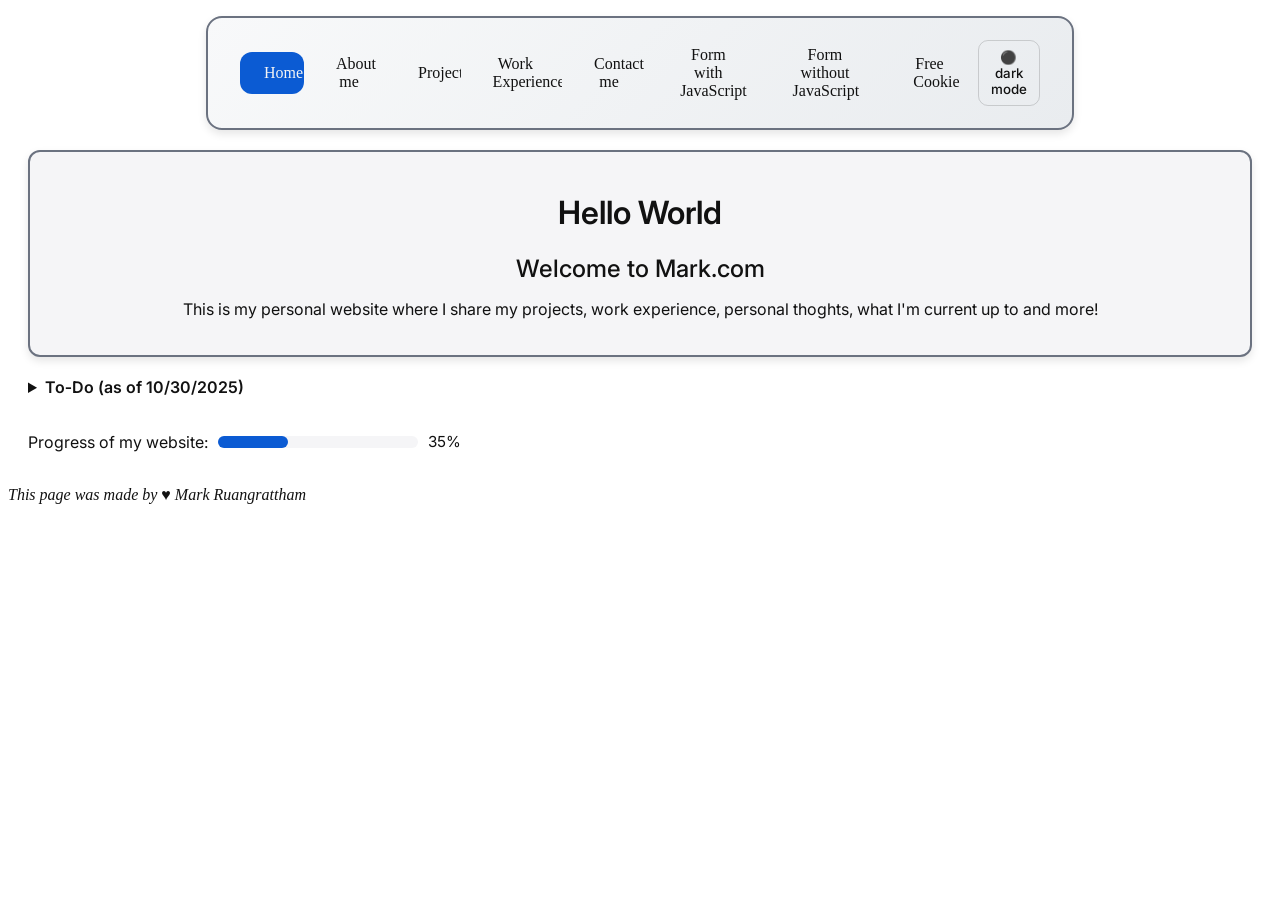
<file: index.html>
<!DOCTYPE html>
<html lang="en" class="no-js" data-theme="light">
<head>
    <meta charset="UTF-8">
    <meta name="viewport" content="width=device-width,initial-scale=1.0">
    <title>Home</title>
    <link rel="preconnect" href="https://fonts.googleapis.com">
<link rel="preconnect" href="https://fonts.gstatic.com" crossorigin>
<link href="https://fonts.googleapis.com/css2?family=Inter:wght@400;500;600&display=swap" rel="stylesheet">
<script src="js/theme-init.js"></script>
<link rel="stylesheet" href="style/index.css">
</head>


<body>
<noscript>
    <h1>Woops, Java Script is not enabled. Please enable it to view this website!</h1>
    <p>The theme toggle needs JavaScript, so you'll see the default light theme.</p>
</noscript>


<header>

    <input type="checkbox" id="nav-toggle" class="nav-toggle">
    <label for="nav-toggle" class="hamburger" aria-label="Toggle navigation" aria-controls="main-nav" aria-expanded="false">
        <span class="bar"></span>
    </label>

    <nav id="main-nav">
        <a href="index.html" class="nav-link" aria-current="page">Home</a>
        <a href="aboutme.html" class="nav-link ">About me</a>
        <a href="project.html" class="nav-link ">Project</a>
        <a href="workexperience.html" class="nav-link ">Work Experience</a>
        <a href="contactme.html" class="nav-link ">Contact me</a>
        <a href="form-with-js.html" class="nav-link">Form with JavaScript</a>
        <a href="form-no-js.html" class="nav-link">Form without JavaScript</a>
        <a href="https://www.youtube.com/watch?v=dQw4w9WgXcQ">Free Cookie</a>
        <button id="theme-toggle" class="toggle-link" type="button" aria-live="polite" aria-label="Toggle between light and dark theme"></button>
    </nav>


    
</header>


<main>

    <hello-world>
        <h1>Hello World</h1>
        <details>
            <summary>Welcome to Mark.com</summary>
            <h3>or whatever url i get my hands on and what i could afford to buy</h3>
        </details>
        
        <p>This is my personal website where I share my projects, work experience, personal thoghts, what I'm current up to and more!</p>
    </hello-world>

</main>


<details class="to-do-list">
    <summary>To‑Do (as of 10/30/2025)</summary>
    <ul>
        <li>Add JS to the website (when I'm allowed to)</li>
        <li>Add a /thoughts section</li>
        <li>Add a /current section</li>
        <li>Add a /whyhireme section</li>
        <li><del>Make project page mobile support</del></li>
        <li>Form works on contact me page</li>
        <li>AI Chatbot on the website to answer questions about Mark</li>
        <li>Choose a color theme for the website</li>
        <li>Improve CSS code on most of the pages</li>
        <li><del>Add black and white theme for the website</del></li>
    </ul>
</details>

<site-progress>
    <label for="progress">Progress of my website:</label>
    <progress class="progress" value="35" max="100">30%</progress>
    <p class="progress-text">35%</p>
</site-progress>


<footer>
    <em>This page was made by <span>&hearts;</span> Mark Ruangrattham</em>

</footer>
<script src="js/lightdark.js" defer></script>
</body>
</html>
</file>
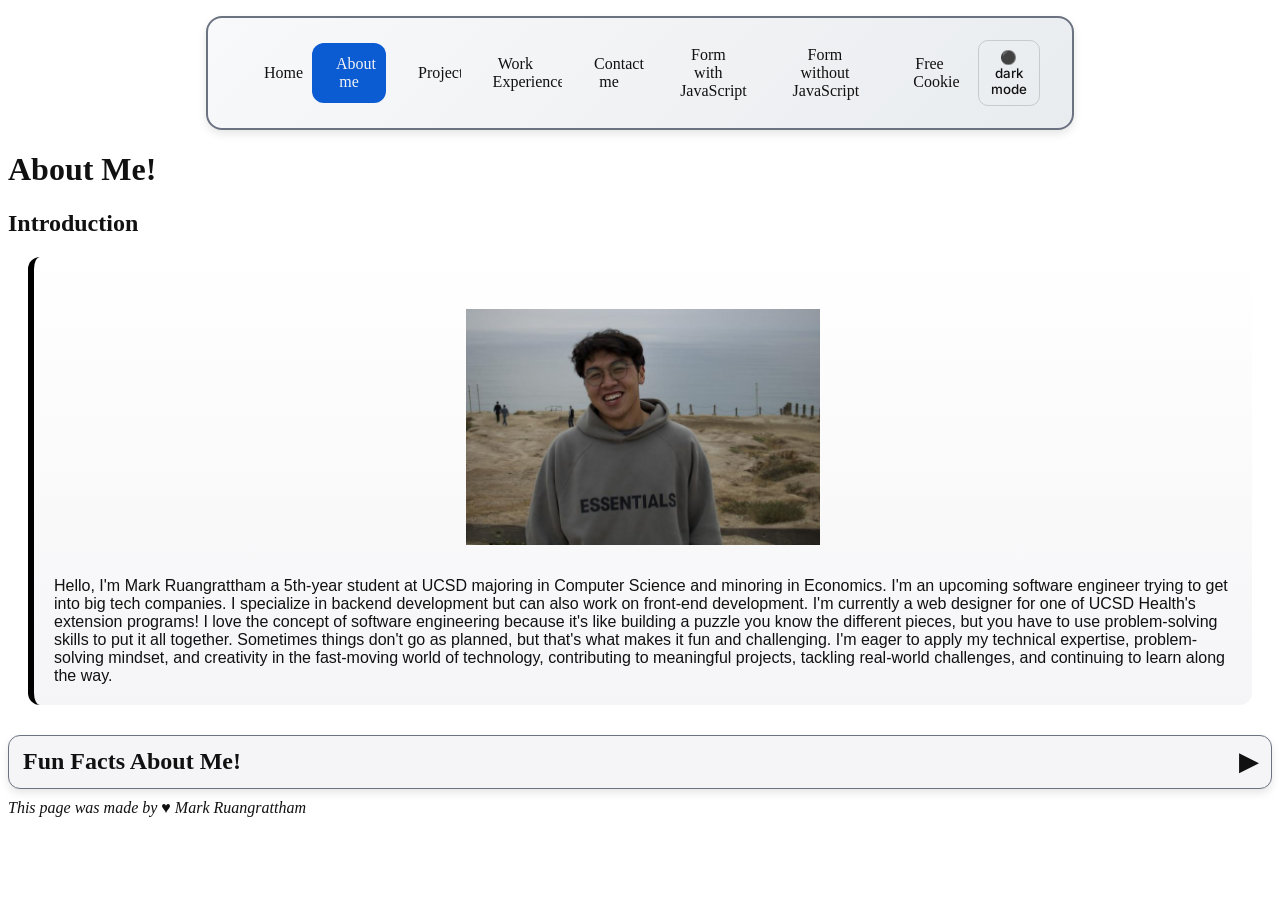
<file: aboutme.html>
<!DOCTYPE html>
<html lang="en" class="no-js" data-theme="light">
<head>
    <meta charset="UTF-8">
    <meta name="viewport" content="width=device-width, initial-scale=1.0">
    <title>About Me</title>
    <link rel="preconnect" href="https://fonts.googleapis.com">
    <link rel="preconnect" href="https://fonts.gstatic.com" crossorigin>
    <link href="https://fonts.googleapis.com/css2?family=Inter:wght@400;500;600&display=swap" rel="stylesheet">
    <script src="js/theme-init.js"></script>
    <link rel="stylesheet" href="style/aboutme.css">

</head>


<body>
    <noscript>
        <p>Woops, JavaScript is not enabled. Please enable it to view this website!</p>
        <p>The theme toggle needs JavaScript, so you'll see the default light theme.</p>
    </noscript>
    


<header>
    <input type="checkbox" id="nav-toggle" class="nav-toggle">
    <label for="nav-toggle" class="hamburger" aria-label="Toggle navigation" aria-controls="main-nav" aria-expanded="false">
        <span class="bar"></span>
    </label>
    <nav id="main-nav">
        <a href="index.html" class="nav-link">Home</a>
        <a href="aboutme.html" class="nav-link" aria-current="page">About me</a>
        <a href="project.html" class="nav-link">Project</a>
        <a href="workexperience.html" class="nav-link">Work Experience</a>
        <a href="contactme.html" class="nav-link">Contact me</a>
        <a href="form-with-js.html" class="nav-link">Form with JavaScript</a>
        <a href="form-no-js.html" class="nav-link">Form without JavaScript</a>
        <a href="https://www.youtube.com/watch?v=dQw4w9WgXcQ">Free Cookie</a>
        <button id="theme-toggle" class="toggle-link" type="button" aria-live="polite" aria-label="Toggle between light and dark theme"></button>
    </nav>
</header>


    <h1>About Me!</h1>
    <article>
        <h2>Introduction</h2>
        <about-me>
            <picture>
                <source srcset="img/profilepicsmall.jpg 128w,
                                img/profilepicmed.jpg 256w" />

                <img src="img/profilepic small.jpg" alt="Mark Ruangrattham">
            </picture>
            
                Hello, I'm Mark Ruangrattham a 5th-year student at UCSD majoring in Computer Science
                and minoring in Economics. I'm an upcoming software engineer trying to get into big tech
                companies. I specialize in backend development but can also work on front-end development.
             
                I'm currently a web designer for one of UCSD Health's extension programs! I love the concept
                of software engineering because it's like building a puzzle you know the different pieces,
                but you have to use problem-solving skills to put it all together. Sometimes things don't go
                as planned, but that's what makes it fun and challenging.
              
                I'm eager to apply my technical expertise, problem-solving mindset, and creativity in the
                fast-moving world of technology, contributing to meaningful projects, tackling real-world
                challenges, and continuing to learn along the way.
        </about-me>
    </article>

    <fun-facts>
        <details>
            <summary class="fun-facts">Fun Facts About Me!</summary>

            <details>
                <summary class="favorite-food">Favorite Food Restaurant</summary>
                <ul>
                    
                        
                            <li>Panda Express</li>
                            <li>INI Ristorante</li>
                            <li>Ramen Nagi</li>
                            <li>Shake Shack or In and Out Burger</li>
                            <li>Taco Stand</li>
                            <li>This pizza place in Downtown San Diego(yes i'm gate keeping this one)</li>
                        
                    
                </ul>
            </details>

            <details>
                <summary class="current-setup">Current Setup</summary>
                <ul>
                    <li>MacBook Pro 14-inch 2025</li>
                    <li>Ipad Air 2022 5th Generation</li>
                    <li>Iphone 15 Pro</li>
                    <li>Apple Watch SE 1</li>
                    <li>PC Build
                        <ul>
                            <li>CPU: Ryzen 7 5700G</li>
                            <li>GPU: RTX 3060</li>
                            <li>RAM: 16GB DDR4</li>
                            <li>Storage: 256GB SSD + 1TB HDD</li>
                        </ul>
                    </li>
                    <li>Consoles
                        <ul>
                            <li>PS5</li>
                            <li>Nintendo Switch</li>
                        </ul>
                    </li>
                
                </ul>
            </details>

            <details>
                <summary class="hoobies">Hobbies</summary>
                <ul>
                    <li>I'm a type of person that can never stay still for too long so I have a lot of active hobbies that I've tried and loved.
                        <ol>
                            <li>Soccer</li>
                            <li>Working Out</li>
                            <li>Running(was on the cross country and track team in high school)</li>
                            <li>Trying out new sports or hoodies</li>
                        </ol>
                    <li>
                        I love watching sports during my free time, I'm from LA orginally so a big fan of all the LA sports teams, Dodgers, Lakers, Rams LAFC.
                    </li>
                </ul>
            </details>

            <details>
                <summary class="hidden-facts">Hidden Facts About Me!</summary>
                <ul>
                    <li>I own one of the largest FC Mobile Communinty in the world called Valhalla FC</li>
                    <li>I'm a huge Manchester United fan</li>
                    <li>I write with my right hand but I left foot is my dominant foot</li>
                </ul>
            </details>

        </details>
    </fun-facts>
    



    <footer>
        <em>This page was made by <span>&hearts;</span> Mark Ruangrattham</em>
    
    </footer>
<script src="js/lightdark.js" defer></script>
</body>

</html>
</file>
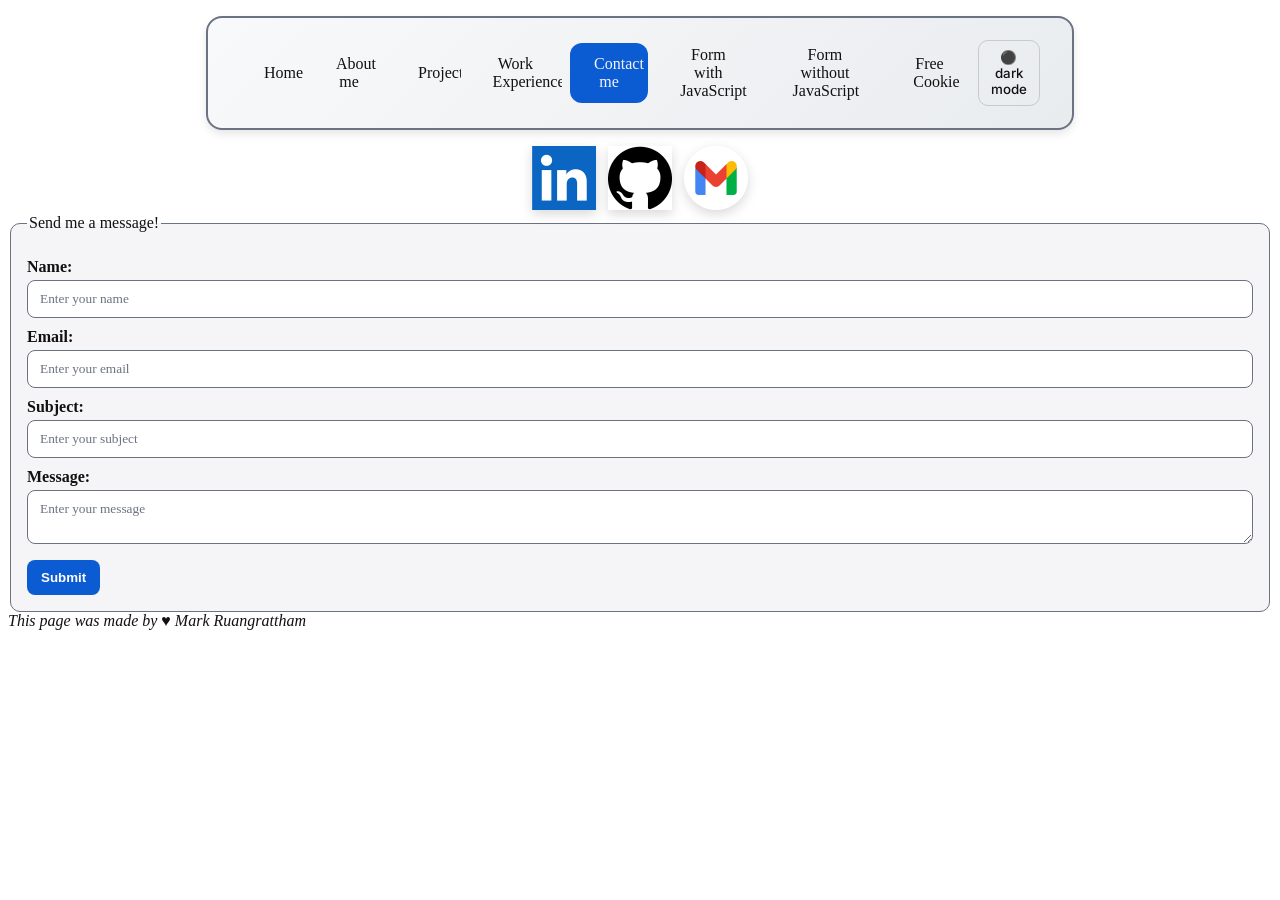
<file: contactme.html>
<!DOCTYPE html>
<html lang="en" class="no-js" data-theme="light">
<head>
    <meta charset="UTF-8">
    <meta name="viewport" content="width=device-width, initial-scale=1.0">
    <title>Contact Me</title>
    <link rel="preconnect" href="https://fonts.googleapis.com">
    <link rel="preconnect" href="https://fonts.gstatic.com" crossorigin>
    <link href="https://fonts.googleapis.com/css2?family=Inter:wght@400;500;600&display=swap" rel="stylesheet">
    <script src="js/theme-init.js"></script>
    <link rel="stylesheet" href="style/contactme.css">
</head>



<body>
    <noscript>
        <p>Woops, JavaScript is not enabled. Please enable it to view this website!</p>
        <p>The theme toggle needs JavaScript, so you'll see the default light theme.</p>
    </noscript>

        <header>
            <input type="checkbox" id="nav-toggle" class="nav-toggle">
            <label for="nav-toggle" class="hamburger" aria-label="Toggle navigation" aria-controls="main-nav" aria-expanded="false">
                <span class="bar"></span>
            </label>
            <nav id="main-nav">
                    <a href="index.html" class="nav-link">Home</a>
                    <a href="aboutme.html" class="nav-link">About me</a>
                    <a href="project.html" class="nav-link">Project</a>
                    <a href="workexperience.html" class="nav-link">Work Experience</a>
                    <a href="contactme.html" class="nav-link" aria-current="page">Contact me</a>
                    <a href="form-with-js.html" class="nav-link">Form with JavaScript</a>
                    <a href="form-no-js.html" class="nav-link">Form without JavaScript</a>
                    <a href="https://www.youtube.com/watch?v=dQw4w9WgXcQ">Free Cookie</a>
                    <button id="theme-toggle" class="toggle-link" type="button" aria-live="polite" aria-label="Toggle between light and dark theme"></button>
    </nav>
        </header>
        <div class="social-links">
        <social-links>
        <a href="https://www.linkedin.com/in/mark-ruang" target="_blank">
          <picture>
            <source srcset="img/linkedin-128.webp 128w,
                            img/linkedin-256.webp 256w,
                            img/linkedin-512.webp 512w"
                    type="image/webp">
            <img src="img/linkedin-512.webp" alt="LinkedIn Icon" width="100" height="100">
          </picture>
        </a>
        </social-links>
      
        <social-links>
        <a href="https://www.github.com/markruangrattham" target="_blank">
          <picture>
            <source srcset="img/github-128.webp 128w,
                            img/github-256.webp 256w,
                            img/github-512.webp 512w"
                    type="image/webp">
            <img src="img/github-512.webp" alt="GitHub Icon" width="100" height="100">
          </picture>
        </a>
        </social-links>

        <social-links>
        <a href="mailto:markruangrattham@gmail.com">
          <picture>
            <source srcset="img/gmail-128.webp 128w,
                            img/gmail-256.webp 256w,
                            img/gmail-512.webp 512w"
                    type="image/webp">
            <img src="img/gmail-512.webp" alt="Email Icon" width="100" height="100">
          </picture>
        </a>
      </social-links>
    </div>

<form action="https://httpbin.org/post" method="POST" class="contact-form">
    <fieldset>
        <legend>Send me a message!</legend>
    <label for="name"><strong>Name:</strong></label>
    <input type="text" name="name" id="name" required placeholder="Enter your name">
    
    
    <label for="email"><strong>Email:</strong></label>
    <input type="email" name="email" id="email" required placeholder="Enter your email">
    

    <label for="subject"><strong>Subject:</strong></label>
    <input type="text" name="subject" id="subject" placeholder="Enter your subject">
    
    
    <label for="message"><strong>Message:</strong></label>
    <textarea name="message" id="message" placeholder="Enter your message"></textarea>
    
    
    <button type="submit">Submit</button>
    </fieldset>
</form>
    <footer>
        <em>This page was made by <span>&hearts;</span> Mark Ruangrattham</em>
    </footer>
<script src="js/lightdark.js" defer></script>
</body>
</html>
</file>
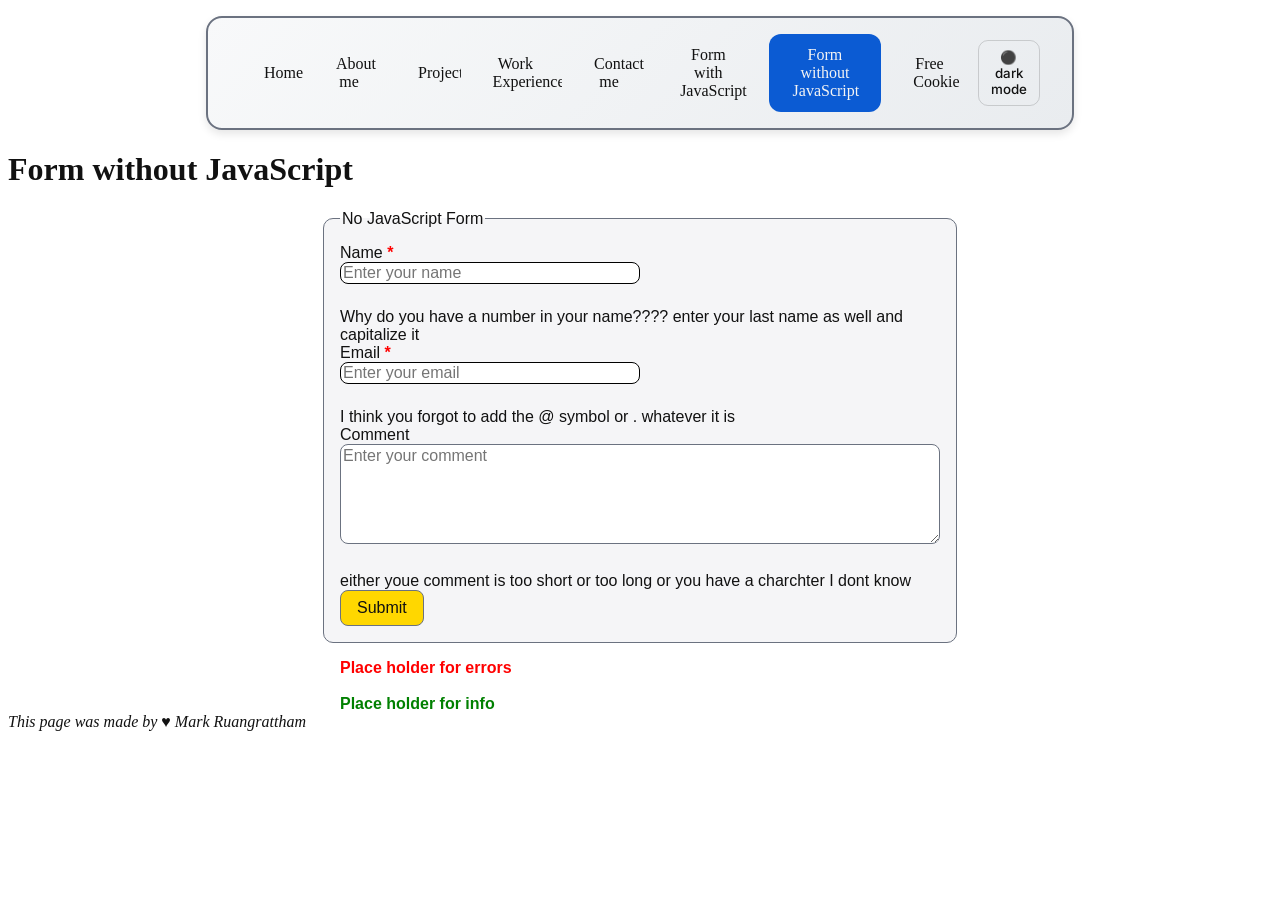
<file: form-no-js.html>
<!DOCTYPE html>
<html lang="en" class="no-js" data-theme="light">
<head>
    <meta charset="UTF-8">
    <meta name="viewport" content="width=device-width, initial-scale=1.0">
    <title>Form without JavaScript</title>
    <link rel="preconnect" href="https://fonts.googleapis.com">
    <link rel="preconnect" href="https://fonts.gstatic.com" crossorigin>
    <link href="https://fonts.googleapis.com/css2?family=Inter:wght@400;500;600&display=swap" rel="stylesheet">
    <script src="js/theme-init.js"></script>
    <link rel="stylesheet" href="style/form-no-js.css">
</head>

<body>
    <noscript>
        <p>This page intentionally demonstrates the no-JavaScript form flow. The theme toggle also needs JavaScript, so only the light theme is available.</p>
    </noscript>
    <header>
        <input type="checkbox" id="nav-toggle" class="nav-toggle">
        <label for="nav-toggle" class="hamburger" aria-label="Toggle navigation" aria-controls="main-nav" aria-expanded="false">
            <span class="bar"></span>
        </label>
        <nav id="main-nav">
            <a href="index.html" class="nav-link">Home</a>
            <a href="aboutme.html" class="nav-link">About me</a>
            <a href="project.html" class="nav-link">Project</a>
            <a href="workexperience.html" class="nav-link">Work Experience</a>
            <a href="contactme.html" class="nav-link">Contact me</a>
            <a href="form-with-js.html" class="nav-link">Form with JavaScript</a>
            <a href="form-no-js.html" class="nav-link" aria-current="page">Form without JavaScript</a>
            <a href="https://www.youtube.com/watch?v=dQw4w9WgXcQ">Free Cookie</a>
            <button id="theme-toggle" class="toggle-link" type="button" aria-live="polite" aria-label="Toggle between light and dark theme"></button>
        </nav>
    </header>
    <main>
        <h1>Form without JavaScript</h1>

        <form action="https://httpbin.org/post" method="POST" class="contact-form" target="_blank">
            <fieldset>
                <legend>No JavaScript Form</legend>
                <input type="hidden" name="possible_bot" title="Possible Bot" value="true"/>
                <label for="name">Name</label>
                <input type="text" id="name" name="name" placeholder="Enter your name" title="Enter your name has to have a minimum of 2 characters and only letters, make sure to capitalize your first and last name" required minlength="2" maxlength="100"  pattern="^[A-Z][a-z]+ [A-Z][a-z]+$" aria-required="true" aria-describedby="name-error">
                <div class="error-message" id="name-error">Why do you have a number in your name???? enter your last name as well and capitalize it</div>
                <label for="email">Email</label>
                <input type="email" id="email" name="email" placeholder="Enter your email" required minlength="5" maxlength="100" aria-required="true" aria-describedby="email-error"  title="Enter your email has to have a minimum of 5 characters and only letters, numbers, and symbols" pattern="^[a-zA-Z0-9._%+-]+@[a-zA-Z0-9.-]+\.[a-zA-Z]{2,}$">
                <div class="error-message" id="email-error">I think you forgot to add the @ symbol or . whatever it is</div>
                <label for="comment">Comment</label>
                <textarea id="comment" name="comment"  title="Enter your comment has to have a minimum of 10 characters and only letters, numbers, and symbols" placeholder="Enter your comment"
                minlength="10" maxlength="10000" aria-describedby="comment-error" pattern="^[a-zA-Z0-9\s\-']+$" optional></textarea>
                <div class="error-message" id="comment-error">either youe comment is too short or too long or you have a charchter I dont know </div>
                <button type="submit">Submit</button>
              
            </fieldset>
            <div class="output-container">
                <output class="errors" id="errors">Place holder for errors</output><br>
                <output class="info">Place holder for info</output>
            </div>

        </form>


    </main>
    <footer>
        <em>This page was made by <span>&hearts;</span> Mark Ruangrattham</em>
    </footer>
    <script src="js/lightdark.js" defer></script>
</body>
</html>
</file>
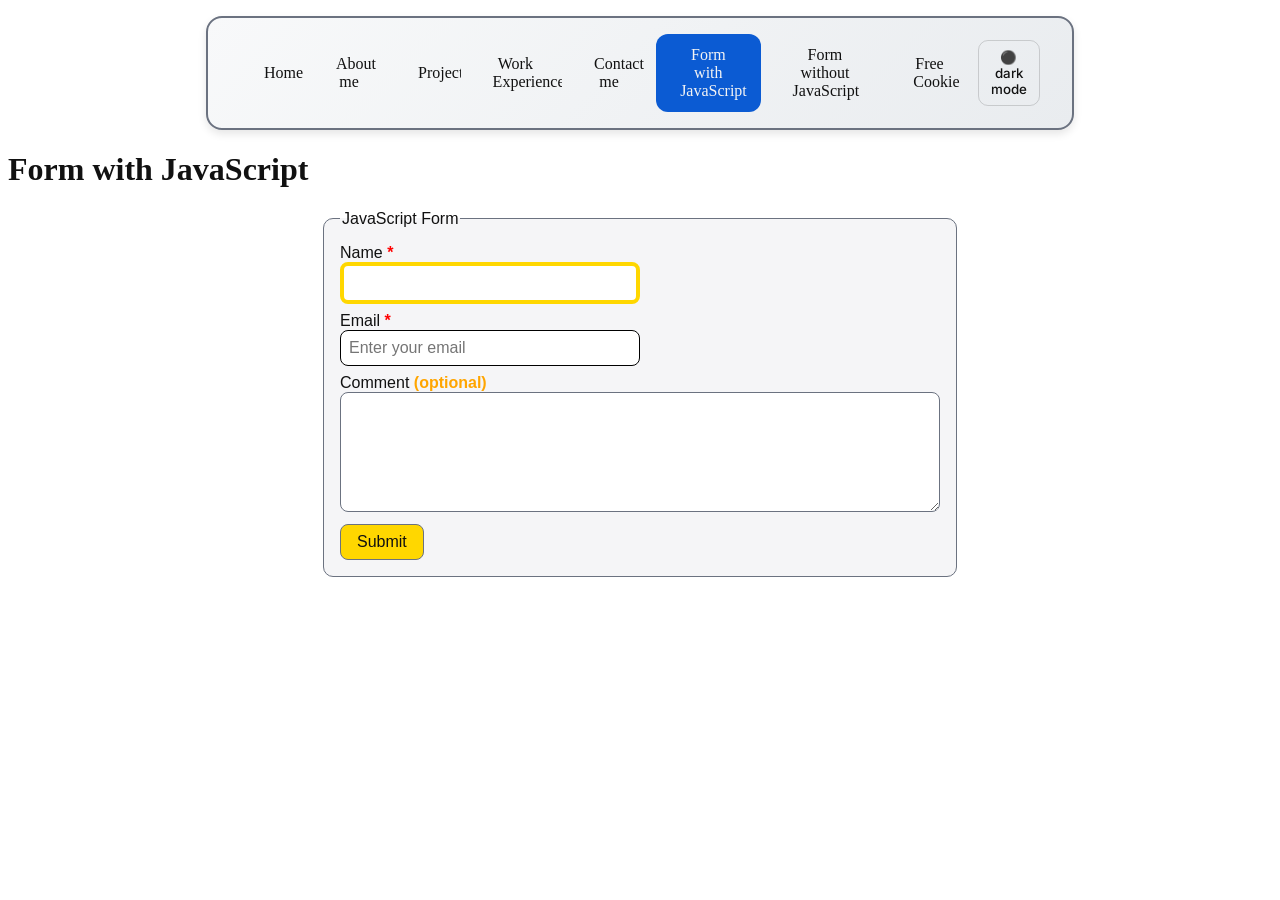
<file: form-with-js.html>
<!DOCTYPE html>
<html lang="en" class="no-js" data-theme="light">
<head>
    <meta charset="UTF-8">
    <meta name="viewport" content="width=device-width, initial-scale=1.0">
    <title>Form with JavaScript</title>
    <link rel="preconnect" href="https://fonts.googleapis.com">
    <link rel="preconnect" href="https://fonts.gstatic.com" crossorigin>
    <link href="https://fonts.googleapis.com/css2?family=Inter:wght@400;500;600&display=swap" rel="stylesheet">
    <script src="js/theme-init.js"></script>
    <link rel="stylesheet" href="style/form-with-js.css">
</head>

<body>
    <noscript>
        <p>Woops, JavaScript is not enabled. The enhanced form validation and theme switcher need JavaScript, so you'll see the default light theme.</p>
    </noscript>
    <header>
        <input type="checkbox" id="nav-toggle" class="nav-toggle">
        <label for="nav-toggle" class="hamburger" aria-label="Toggle navigation" aria-controls="main-nav" aria-expanded="false">
            <span class="bar"></span>
        </label>
        <nav id="main-nav">
            <a href="index.html" class="nav-link">Home</a>
            <a href="aboutme.html" class="nav-link">About me</a>
            <a href="project.html" class="nav-link">Project</a>
            <a href="workexperience.html" class="nav-link">Work Experience</a>
            <a href="contactme.html" class="nav-link">Contact me</a>
            <a href="form-with-js.html" class="nav-link" aria-current="page">Form with JavaScript</a>
            <a href="form-no-js.html" class="nav-link">Form without JavaScript</a>
            <a href="https://www.youtube.com/watch?v=dQw4w9WgXcQ">Free Cookie</a>
            <button id="theme-toggle" class="toggle-link" type="button" aria-live="polite" aria-label="Toggle between light and dark theme"></button>
        </nav>
    </header>
    <main>
        <h1>Form with JavaScript</h1>

        <form action="https://httpbin.org/post" method="POST" class="contact-form" id="contact-form" target="_blank">
            <fieldset>
                <legend>JavaScript Form</legend>
                <input type="hidden" name="possible_bot" title="Possible Bot" value="true"/>
                <label for="name">Name</label>
                <input type="text" id="name" name="name" placeholder="Enter your name" title="Enter your name has to have a minimum of 2 characters and only letters, make sure to capitalize your first and last name" required minlength="2" maxlength="100"  pattern="^[A-Z][a-z]+ [A-Z][a-z]+$" aria-required="true" aria-describedby="name-error" autocomplete="on" autofocus>
                <label for="email">Email</label>
                <input type="email" id="email" name="email" placeholder="Enter your email" required minlength="5" maxlength="100" aria-required="true" aria-describedby="email-error"  title="Enter your email has to have a minimum of 5 characters and only letters, numbers, and symbols" autocomplete="on" autofocus>
                <label for="comment">Comment</label>
                    <textarea name="comment" id="comment" minlength="10" maxlength="100"></textarea>
                    <span id="comment-counter" class="counter-text"></span>             
                <input type="hidden" name="form_errors" id="form_errors" value="">
                <button id="submit-button" type="submit">Submit</button>
              
            </fieldset>
            <div class="output-container">
                
                <output class="errors" id="errors"></output><br>
                <output class="info" id="info"></output>
            </div>

        </form>


    </main>
    <script src="js/lightdark.js" defer></script>
    <script src="js/scriptForForm.js"></script>
</body>

</html>
</file>
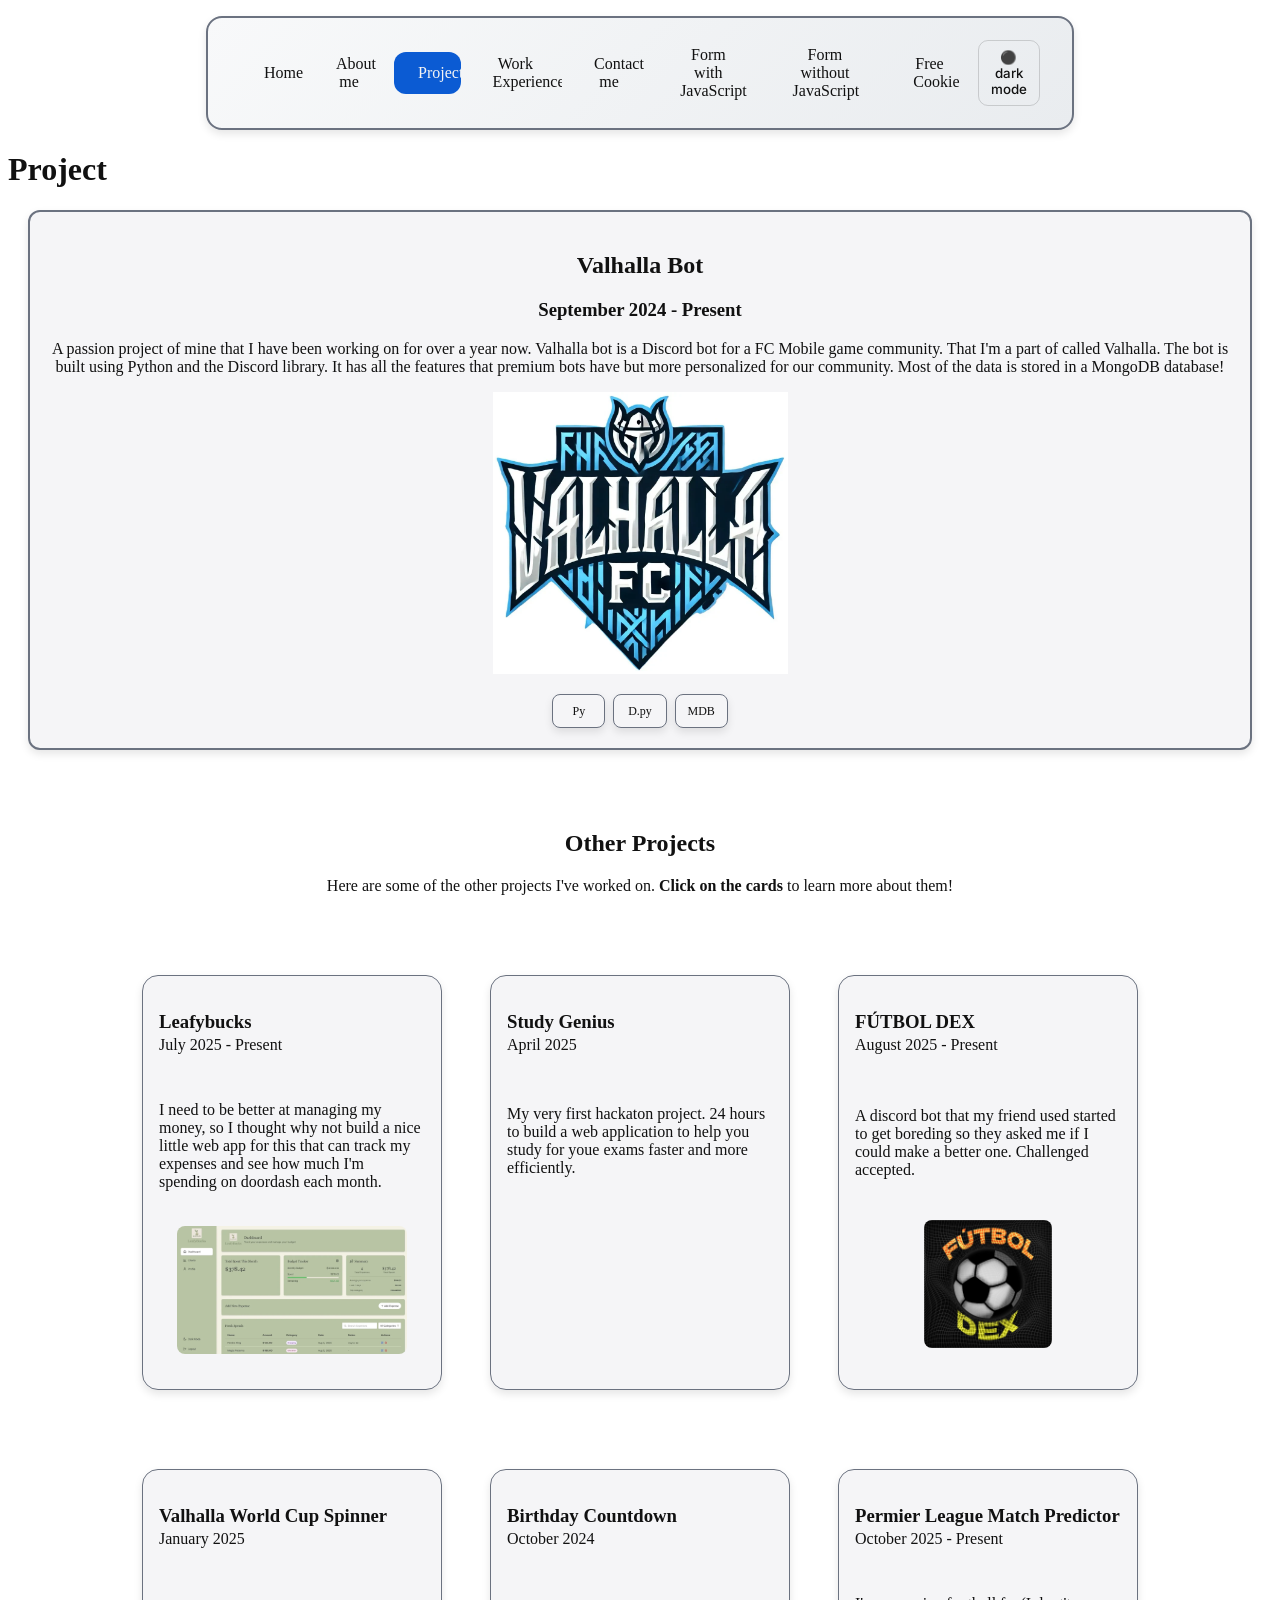
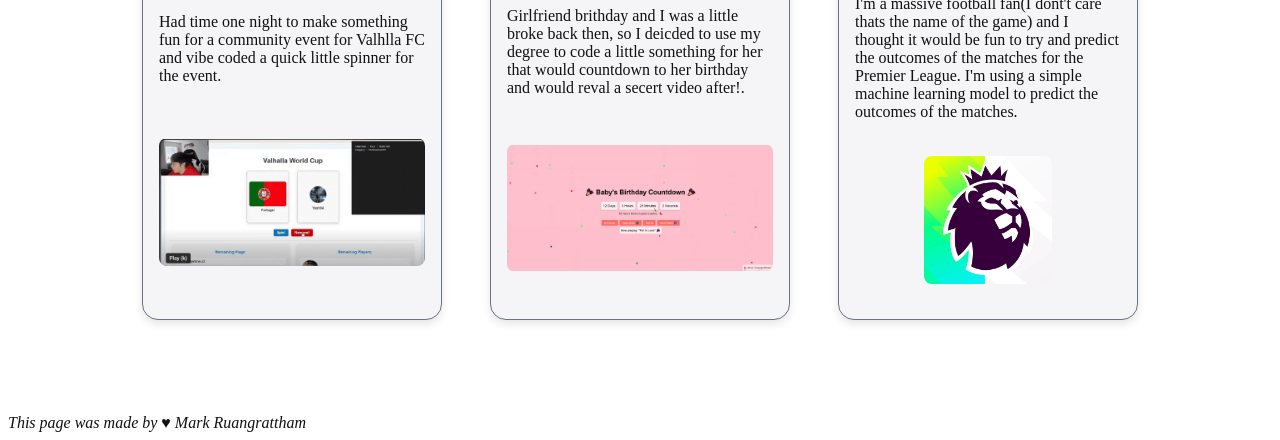
<file: project.html>
<!DOCTYPE html>
<html lang="en" class="no-js" data-theme="light">
<head>
    <meta charset="UTF-8">
    <meta name="viewport" content="width=device-width, initial-scale=1.0">
    <title>Project</title>
    <link rel="preconnect" href="https://fonts.googleapis.com">
    <link rel="preconnect" href="https://fonts.gstatic.com" crossorigin>
    <link href="https://fonts.googleapis.com/css2?family=Inter:wght@400;500;600&display=swap" rel="stylesheet">
    <script src="js/theme-init.js"></script>
    <link rel="stylesheet" href="style/projects.css">

</head>


<body class="project-view">
<noscript>
    <h1>Woops, JavaScript is not enabled. Please enable it to view this website!</h1>
    <p>The theme toggle needs JavaScript, so you'll see the default light theme.</p>
</noscript>
<header>
<input type="checkbox" id="nav-toggle" class="nav-toggle">
<label for="nav-toggle" class="hamburger" aria-label="Toggle navigation" aria-controls="main-nav" aria-expanded="false">
    <span class="bar"></span>
</label>
<nav role="navigation" aria-label="Main navigation" id="main-nav">
        <a href="index.html" class="nav-link">Home</a>
        <a href="aboutme.html" class="nav-link">About me</a>
        <a href="project.html" class="nav-link" aria-current="page">Project</a>
        <a href="workexperience.html" class="nav-link">Work Experience</a>
        <a href="contactme.html" class="nav-link">Contact me</a>
        <a href="form-with-js.html" class="nav-link">Form with JavaScript</a>
        <a href="form-no-js.html" class="nav-link">Form without JavaScript</a>
        <a href="https://www.youtube.com/watch?v=dQw4w9WgXcQ" target="_blank">Free Cookie</a>
        <button id="theme-toggle" class="toggle-link" type="button" aria-live="polite" aria-label="Toggle between light and dark theme"></button>
</nav>

</header>

<main>
    <h1>Project</h1>

    <project-highlight role="region" aria-label="Project: Valhalla Bot" tabindex="0">
        <h2>Valhalla Bot</h2>
        <h3>September 2024 - Present</h3>
            <p>A passion project of mine that I have been working on for over a year now. Valhalla bot is a Discord bot for a FC Mobile game community. That I'm a part of called Valhalla. The bot is built using Python and the Discord library. 
            It has all the features that premium bots have but more personalized for our community. Most of the data is stored in a MongoDB database! </p>

            <picture>
              <source srcset="img/projects/valhalla-fc-640.webp 640w,
                              img/projects/valhalla-fc-978.webp 978w"
                      type="image/webp">
              <img style="max-width: 25%;" src="img/projects/valhalla-fc-978.webp" alt="Valhalla Bot Screenshot" />
            </picture>

            <ul class="tools" aria-label="Tools used">
                <li class="tool" title="Python">Py</li>
                <li class="tool" title="Discord.py">D.py</li>
                <li class="tool" title="MongoDB">MDB</li>
            </ul>
    </project-highlight>


    <h2 style="text-align: center; margin-top: 5rem;">Other Projects</h2>
    <p style="text-align: center;">Here are some of the other projects I've worked on. <strong>Click on the cards</strong> to learn more about them!</strong></p>

<projects-section>
        <input type="checkbox" id="card1" class="card-toggle">
        <label for="card1" data-card>
            <project-card>
                <h3>Leafybucks <br>
                <span style="font-size: 1rem; font-weight: normal; ">July 2025 - Present</span>
                </h3>
                <p>I need to be better at managing my money, so I thought why not build a nice little web app for this that can track my expenses and see how much I'm spending on doordash each month.</p>
                <picture>
              <source srcset="img/projects/leafybucks-640.webp 640w,
                              img/projects/leafybucks-1280.webp 1280w,
                              img/projects/leafybucks-1535.webp 1535w"
                      type="image/webp">
              <img src="img/projects/leafybucks-1535.webp" alt="Leafybucks screenshot" />
                </picture>
                <project-details>
                    <p><strong>Status:</strong> In Development</p>
                    <p><strong>Features:</strong> Expense tracking, budget management, category analysis, and spending trends visualization.</p>
                    <ul class="tools" aria-label="Tools used">
                        <li class="tool" title="Google Cloud">GCloud</li>
                        <li class="tool" title="React">React</li>            
                    </ul>
                </project-details>
            </project-card>
        </label>

        <input type="checkbox" id="card2" class="card-toggle">
        <label for="card2" data-card>
            <project-card>
                <h3>Study Genius <br>
                <span style="font-size: 1rem; font-weight: normal; ">April 2025</span>
                </h3>
                <p>My very first hackaton project. 24 hours to build a web application to help you study for youe exams faster and more efficiently.</p>
                <iframe src="https://www.youtube.com/embed/xdCblU1HOhE" title="Study Genius" frameborder="0" allow="accelerometer; autoplay; clipboard-write; encrypted-media; gyroscope; picture-in-picture; web-share" referrerpolicy="strict-origin-when-cross-origin" allowfullscreen></iframe>                    
            <project-details>
                <p><strong>Status:</strong> Completed</p>
                    <p><strong>Features:</strong> ChatGPT powered flashcard generation. Backed by firestore database.</p>
                    <ul class="tools" aria-label="Tools used">
                        <li class="tool" title="React">React</li>
                        <li class="tool" title="Firestore">Firestore</li>
                        <li class="tool" title="ChatGPT">ChatGPT</li>
                    </ul>
                </project-details>
            </project-card>
        </label>

        <input type="checkbox" id="card3" class="card-toggle">
        <label for="card3" data-card>
            <project-card>
                <h3>FÚTBOL DEX <br>
                <span style="font-size: 1rem; font-weight: normal; ">August 2025 - Present</span>
                </h3>
                <p>A discord bot that my friend used started to get boreding so they asked me if I could make a better one. Challenged accepted.</p>
                <picture>
                  <source srcset="img/projects/futdex-640.webp 640w,
                                  img/projects/futdex-1080.webp 1080w"
                          type="image/webp">
                  <img src="img/projects/futdex.jpg" alt="Futbol Dex Screenshot" />
                </picture>
                <project-details>
                    <p><strong>Status:</strong> Beta Testing Phase</p>
                    <p><strong>Features:</strong> Gcloud was used as the main framework for the bot. However we also used Django as the framework for the website. I created custom API endpoints that will allow the desingers to upload the cards from the website and the discord bot itself can call these API reandomly to spawn the card.</p>
                    <ul class="tools" aria-label="Tools used">
                        <li class="tool" title="Django">Django</li>
                        <li class="tool" title="API Endpoints">API</li>
                        <li class="tool" title="Gcloud">Gcloud</li>
                    </ul>
                </project-details>
            </project-card>
        </label>

        <input type="checkbox" id="card4" class="card-toggle">
        <label for="card4" data-card>
            <project-card>
                <h3>Valhalla World Cup Spinner <br>
                <span style="font-size: 1rem; font-weight: normal; ">January 2025</span>
                </h3>
                <p>Had time one night to make something fun for a community event for Valhlla FC and vibe coded a quick little spinner for the event.</p>
                <picture>
                  <source srcset="img/projects/flag-spinner-fixed-640.gif 640w"
                          type="image/gif">
                  <img src="img/projects/flag_spinner.gif" alt="Valhalla World Cup Spinner" />
                </picture>
                <project-details>
                    <p><strong>Status:</strong> Completed</p>
                    <p><strong>Features:</strong>Frontend was made using React and the backend was made using Python. The spinner is connected to a little database that stores infomation about all the players that signed up for the event. It then displays their discord icon and picks a random country to give the player. Result is then saved to a file!</p>
                    <ul class="tools" aria-label="Tools used">
                        <li class="tool" title="React">React</li>
                        <li class="tool" title="Python">Python</li>
                        <li class="tool" title="Discord">Discord</li>
                    </ul>
                </project-details>
            </project-card>
        </label>

        <input type="checkbox" id="card5" class="card-toggle">
        <label for="card5" data-card>
            <project-card>
                <h3>Birthday Countdown <br>
                <span style="font-size: 1rem; font-weight: normal; ">October 2024</span>

                </h3>
                <p>Girlfriend brithday and I was a little broke back then, so I deicded to use my degree to code a little something for her that would countdown to her birthday and would reval a secert video after!.</p>
                <picture>
                  <source srcset="img/projects/bb-birthday-fixed-640.gif 640w"
                          type="image/gif">
                  <img src="img/projects/bb birthday.gif" alt="Birthday Countdown" />
                </picture>
                <project-details>
                    <p><strong>Status:</strong> Completed</p>
                    <p><strong>Features:</strong> My first really project I made with React. It's a simple countdown timer that updates every second and shows a secret video after the countdown reaches 0. It also a music player as well!</p>
                    <ul class="tools" aria-label="Tools used">
                        <li class="tool" title="React">React</li>
                        <li class="tool" title="HTML">HTML</li>
                        <li class="tool" title="CSS">CSS</li>
                        <li class="tool" title="JavaScript">JavaScript</li>
                    </ul>
                </project-details>
            </project-card>
        </label>

        <input type="checkbox" id="card6" class="card-toggle">
        <label for="card6" data-card>
            <project-card>
                <h3>Permier League Match Predictor <br>
                <span style="font-size: 1rem; font-weight: normal; ">October 2025 - Present</span>
                </h3>
                <p>I'm a massive football fan(I dont't care thats the name of the game) and I thought it would be fun to try and predict the outcomes of the matches for the Premier League. I'm using a simple machine learning model to predict the outcomes of the matches.</p>
                <picture>
                  <source srcset="img/projects/premier-league-640.webp 640w,
                                  img/projects/premier-league-900.webp 900w"
                          type="image/webp">
                  <img src="img/projects/premier league.jpg" alt="Premier League Match Predictor" />
                </picture>
                <project-details>
                    <p><strong>Status:</strong> Planning Phase</p>
                    <p><strong>Features:</strong> Gives you an prediction of the outcome of the match based on the team's recent form and if they have any injuries or suspensions.</p>
                    <ul class="tools" aria-label="Tools used">
                        <li class="tool" title="Python">Python</li>
                        <li class="tool" title="Pytouch">Pytouch</li>
                    </ul>
                </project-details>
            </project-card>
        </label>
    </projects-section>

</main>
<footer>
    <em>This page was made by <span>&hearts;</span> Mark Ruangrattham</em>
</footer>
<script src="js/lightdark.js" defer></script>
<script src="js/project-transitions.js" defer></script>
</body>
</html>
</file>
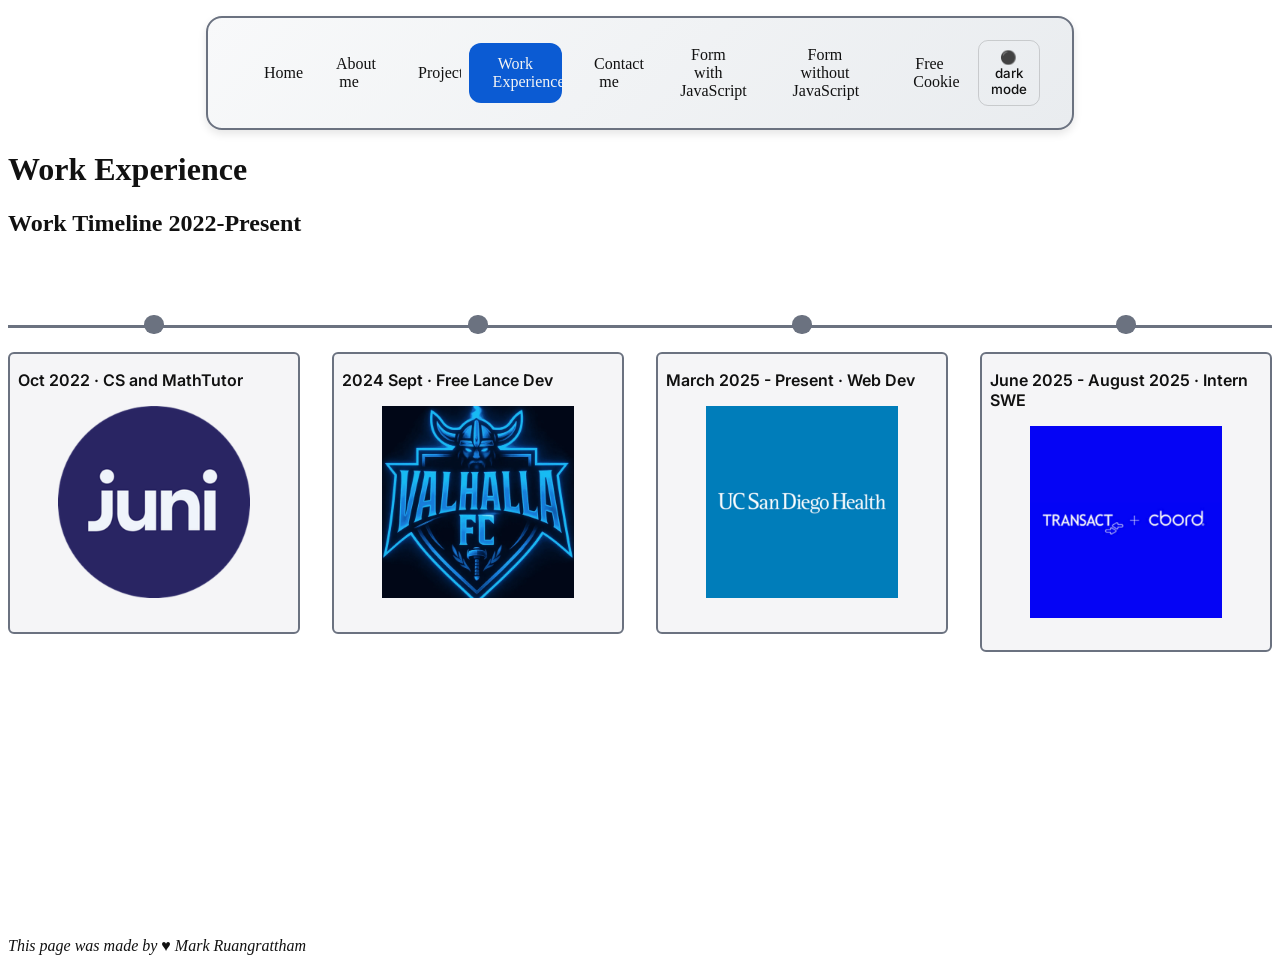
<file: workexperience.html>
<!DOCTYPE html>
<html lang="en" class="no-js" data-theme="light">
<head>
    <meta charset="UTF-8">
    <meta name="viewport" content="width=device-width, initial-scale=1.0">
    <title>Work Experience</title>
    <link rel="preconnect" href="https://fonts.googleapis.com">
    <link rel="preconnect" href="https://fonts.gstatic.com" crossorigin>
    <link href="https://fonts.googleapis.com/css2?family=Inter:wght@400;500;600&display=swap" rel="stylesheet">
    <script src="js/theme-init.js"></script>
</head>

<body>
<noscript>
    <h1>Woops, JavaScript is not enabled. Please enable it to view this website!</h1>
    <p>The theme toggle needs JavaScript, so you'll see the default light theme.</p>
</noscript>
<link rel="stylesheet" href="style/workexperience.css">
<header>
    <input type="checkbox" id="nav-toggle" class="nav-toggle">
    <label for="nav-toggle" class="hamburger" aria-label="Toggle navigation" aria-controls="main-nav" aria-expanded="false">
        <span class="bar"></span>
    </label>
    <nav id="main-nav">
        <a href="index.html" class="nav-link">Home</a>
        <a href="aboutme.html" class="nav-link">About me</a>
        <a href="project.html" class="nav-link">Project</a>
        <a href="workexperience.html" class="nav-link" aria-current="page">Work Experience</a>
        <a href="contactme.html" class="nav-link">Contact me</a>
        <a href="form-with-js.html" class="nav-link">Form with JavaScript</a>
        <a href="form-no-js.html" class="nav-link">Form without JavaScript</a>
        <a href="https://www.youtube.com/watch?v=dQw4w9WgXcQ">Free Cookie</a>
        <button id="theme-toggle" class="toggle-link" type="button" aria-live="polite" aria-label="Toggle between light and dark theme"></button>
    </nav>
</header>
    <h1>Work Experience</h1>

    <h2>Work Timeline 2022-Present</h2>
    
    <timeline-grid>
        <timeline-line></timeline-line>
        
        <timeline-item>
            <input type="checkbox" id="exp1" class="exp-toggle">
            <label for="exp1" class="timeline-circle"></label>
            <label for="exp1" class="timeline-box-label">
            <timeline-box>
                <h3>Oct 2022 · CS and MathTutor</h3>
                <picture>
                  <source srcset="img/experience/juni-256.webp 256w,
                                  img/experience/juni-512.webp 512w,
                                  img/experience/juni-1024.webp 1024w"
                          type="image/webp">
                  <img src="img/experience/juni-1024.webp" alt="Juni Learning Logo" />
                </picture>
                <experience-details>
                    <p><strong>Company:</strong>Juni Learning</p>
                    <p><strong>Duration:</strong> June 2022 - July 2025</p>
                    <p><strong>Responsibilities:</strong> Tutored students in both Computer Science and Mathematics. Was hand selected to teach USACO Competitions course due to my strong background in both subjects and teaching experience.</p>
                </experience-details>
            </timeline-box>
            </label>
        </timeline-item>

        <timeline-item>
            <input type="checkbox" id="exp2" class="exp-toggle">
            <label for="exp2" class="timeline-circle"></label>
            <label for="exp2" class="timeline-box-label">
            <timeline-box>
                <h3>2024 Sept · Free Lance Dev</h3>
                <picture>
                  <source srcset="img/experience/valhalla-fc-256.webp 256w,
                                  img/experience/valhalla-fc-512.webp 512w,
                                  img/experience/valhalla-fc-1024.webp 1024w"
                          type="image/webp">
                  <img src="img/experience/valhalla-fc-1024.webp" alt="Valhalla FC Logo"/>
                </picture>
                <experience-details>
                    <p><strong>Company:</strong>Valhalla FC</p>
                    <p><strong>Duration:</strong> September 2024 - Present</p>
                    <p><strong>Responsibilities:</strong> Single handedly developed the discord bot for the community. All freature that we wanted were on paid boughts so decided to build a custom bot from scratch. Custom freature, command, and event development.  </p>
                </experience-details>
            </timeline-box>
            </label>
        </timeline-item>

        <timeline-item>
            <input type="checkbox" id="exp3" class="exp-toggle">
            <label for="exp3" class="timeline-circle"></label>
            <label for="exp3" class="timeline-box-label">
            <timeline-box>
                <h3>March 2025 - Present · Web Dev</h3>
                <picture>
                  <source srcset="img/experience/ucsd-health-256.webp 256w,
                                  img/experience/ucsd-health-512.webp 512w,
                                  img/experience/ucsd-health-1024.webp 1024w"
                          type="image/webp">
                  <img src="img/experience/ucsd-health-1024.webp" alt="UCSD Health Logo"/>
                </picture>
                <experience-details>
                    <p><strong>Company:</strong>UCSD Health Explore Program</p>
                    <p><strong>Duration:</strong> March 2025 - Present</p>
                    <p><strong>Responsibilities:</strong>Created a public website for the Explore Program, that allows students to apply to the program and view future events. Also imporved the admin sites and added many needed freatures to help the staff manage the program better.</p>
                </experience-details>
            </timeline-box>
            </label>
        </timeline-item>

        <timeline-item>
            <input type="checkbox" id="exp4" class="exp-toggle">
            <label for="exp4" class="timeline-circle"></label>
            <label for="exp4" class="timeline-box-label">
            <timeline-box>
                <h3>June 2025 - August 2025 · Intern SWE</h3>
                <picture>
                  <source srcset="img/experience/transact-cbord-256.webp 256w,
                                  img/experience/transact-cbord-512.webp 512w,
                                  img/experience/transact-cbord-1024.webp 1024w"
                          type="image/webp">
                  <img src="img/experience/transact-cbord-1024.webp" alt="Transact + CBORD Logo"/>
                </picture>
                <experience-details>
                    <p><strong>Company:</strong> Transact + Cord</p>
                    <p><strong>Duration:</strong> June 2025 - August 2025</p>
                    <p><strong>Responsibilities:</strong> Worked with AWS bedrock to create  AI chatbot that can anwser wuestions on how to use NetMenu(one of Cbord appliction)  and can also fetch infomation from the database and display it in a readable format.</p>
                </experience-details>
            </timeline-box>
            </label>
        </timeline-item>
    </timeline-grid>

<footer>
    <em>This page was made by <span>&hearts;</span> Mark Ruangrattham</em>
</footer>
<script src="js/lightdark.js" defer></script>
</body>

</html>
</file>
<file: style/index.css>
@import url('style.css');

:root{
    --hello-world-font: 'Inter', sans-serif;
}

site-progress{
    display: flex;
    align-items: center;
    gap: 10px;
    margin: 20px;
    font-family: var(--hello-world-font, Arial, sans-serif);
}

site-progress .progress-text{
    font-size: .95rem;
}

.progress{
    width: 200px;
    height: 12px;
    -webkit-appearance: none;
    appearance: none;
}

.progress::-webkit-progress-bar{
    background-color: var(--card);
    border-radius: 999px;
}

.progress::-webkit-progress-value{
    background-color: var(--accent);
    border-radius: 999px;
}

.progress::-moz-progress-bar{
    background-color: var(--accent);
    border-radius: 999px;
}

hello-world{
    display: block;
    text-align: center;
    border: 2px solid var(--muted);
    padding: 20px;
    margin: 20px;
    background: var(--card);
    border-radius: 12px;
    box-shadow: var(--box-shadow);
    font-family: var(--hello-world-font, Arial, sans-serif);

    h1{
        font-size: 2rem;
        font-weight: 600;
    }

    summary{
        font-size: 1.5rem;
        font-weight: 500;
        list-style: none;
        cursor: pointer;
    }

    h3 {
        font-size: 1rem;
        font-weight: 100;
        font-style: italic;
    }
}

.to-do-list {
    display: block;
    margin: 20px;
    font-family: var(--hello-world-font, Arial, sans-serif);

    summary{
        font-family: var(--hello-world-font, Arial, sans-serif);
        font-weight: 600;
        cursor: pointer;
    }

    h2{
        font-size: 1.25rem;
        font-weight: 600;
        margin: 0 0 8px 0;
        text-align: left;
    }

    ul{
        font-family: Georgia, 'Times New Roman', serif;
        margin: 0;
        padding-left: 20px;
        text-align: left;
    }
}
</file>
<file: style/aboutme.css>
@import url('style.css');

about-me {
    display: block;
    padding: 20px;
    margin: 20px;
    font-family: var(--hello-world-font, Arial, sans-serif);
    background: linear-gradient(180deg, var(--bg) 0%, var(--card) 100%);
    border-left: 6px solid var(--primary-box-color);
    border-radius: 12px;
}

fun-facts {
    display: grid;
    grid-template-columns: repeat(auto-fit, minmax(20rem, 1fr));
    gap: 1rem;
}

about-me picture {
    display: block;
    max-width: 50%;
    height: auto;
    margin: 2rem 35%;
    overflow: hidden;
}

about-me picture img {
    width: 100%;
    height: auto;
    object-fit: contain;
    display: block;
}

@scope (fun-facts) {
    details {
        border: 1px solid var(--muted);
        border-radius: 12px;
        margin: 10px 0;
        overflow: hidden;
        background: var(--card);
        box-shadow: var(--box-shadow);

        &[open] {
            > summary {
                background: var(--surface-detail);
                border-bottom: 1px solid var(--muted);

                &::after {
                    transform: rotate(90deg);
                }
            }
        }
    }

    summary {
        list-style: none;
        display: flex;
        align-items: center;
        gap: 10px;
        padding: 12px 14px;
        cursor: pointer;
        font-weight: 600;

        &::before {
            font-size: 1.25rem;
        }

        &::after {
            content: "\25B6";
            margin-left: auto;
            transition: transform 200ms ease;
        }
    }

    img {
        max-width: 100%;
        height: auto;
        border-radius: 0.5rem;
        display: block;
        margin: 0.5rem auto;
    }
}

summary {
    font-size: 1.5rem;
    font-weight: 500;
    cursor: pointer;

    &.favorite-food::before {
        content: "\01F355";
    }

    &.current-setup::before {
        content: "\01F4BB";
    }

    &.hoobies::before {
        content: "\01F3C3";
    }

    &.hidden-facts::before {
        content: "\01F511";
    }
}

@media (max-width: 768px) {
    about-me picture {
        max-width: 100%;
        margin: 2rem auto;
    }
}
</file>
<file: style/contactme.css>
@import url('style.css');

@scope (form.contact-form) {
    fieldset {
        border-radius: 0.625rem;
        padding: 1rem;
        background: var(--card);
        border: 1px solid var(--muted);
    }

    label {
        display: block;
        margin-top: 0.625rem;
        margin-bottom: 0.25rem;
        font-weight: 600;
    }

    input,
    textarea {
        width: 100%;
        box-sizing: border-box;
        padding: 0.625rem 0.75rem;
        border: 0.0625rem solid var(--muted);
        border-radius: 0.5rem;
        font-family: inherit;
        background: var(--bg);

        &:focus {
            outline: none;
            border-color: var(--accent);
            box-shadow: 0 0 0 0.1875rem var(--focus-ring);
        }

        &::placeholder {
            color: var(--muted);
        }
    }

    button[type="submit"] {
        margin-top: 0.75rem;
        padding: 0.625rem 0.875rem;
        background: var(--accent);
        color: var(--button-text);
        border: none;
        border-radius: 0.5rem;
        cursor: pointer;
        font-weight: 600;
        transition: background-color 0.2s ease, transform 0.1s ease;

        &:hover {
            background: var(--button-hover);
            transform: translateY(-1px);
        }

        &:active {
            transform: translateY(0);
        }
    }
}

.social-links {
    display: flex;
    gap: 0.75rem;
    align-items: center;
    justify-content: center;
    margin: 1rem 1.25rem 0 1.25rem;

    img {
        width: 4rem;
        height: 4rem;
        filter: drop-shadow(var(--image-drop-shadow));
        transition: transform 0.2s ease;

        &:hover {
            transform: scale(1.1);
        }
    }
}
</file>
<file: style/form-no-js.css>
@import url('style.css');

.contact-form  {
    font-family: var(--hello-world-font, Arial, sans-serif);
    font-size: 1rem;
}

.contact-form fieldset {
  border-radius: 0.625rem;
  padding: 1rem;
  background: var(--card);
  border: 1px solid var(--muted);
  margin: auto;
  max-width: 600px; 
  margin-bottom: 1rem;
}

.contact-form label {
  display: block;
  
}


.contact-form label:has(+ input:required)::after,
.contact-form label:has(+ textarea:required)::after {
  content: " *";
  color: red;
  font-weight: bold;
}

.contact-form input,
.contact-form textarea {
  font-family: var(--hello-world-font, Arial, sans-serif);
  width: 100%;
  box-sizing: border-box;
  margin-bottom: 1.5rem;
  border-radius: 0.5rem;
  font-size: 1rem;
  border: 1px solid var(--muted);
}

.contact-form textarea {
    resize: vertical;
    min-height: 100px;
}

.contact-form input{
    max-width: 300px;
}

.contact-form input:required,
.contact-form textarea:required {
  border-color: var(--error);
}

.contact-form button[type="submit"] {
  font-family: var(--hello-world-font, Arial, sans-serif);
  font-size: 1rem;
  padding: 0.5rem 1rem;
  border-radius: 0.5rem;
  border: 1px solid var(--muted);
  background-color: gold;
  color: var(--text);
}

.output-container output.errors {
  display: block;
  color: red;
  font-weight: bold;
  max-width: 600px;
  margin-top: 1rem;
  margin: auto;
}

.output-container output.info {
  display: block;
  color: green;
  font-weight: bold;
  margin-top: 0.5rem;
  max-width: 600px;
  margin: auto;
}
</file>
<file: style/form-with-js.css>
@import url('style.css');

.contact-form {
    font-family: var(--hello-world-font, Arial, sans-serif);
    font-size: 1rem;
}

.contact-form fieldset {
    border-radius: 0.625rem;
    padding: 1rem;
    background: var(--card);
    border: 1px solid var(--muted);
    margin: auto;
    max-width: 600px; 
    margin-bottom: 1rem;
}

.contact-form label {
    display: block;
}

.contact-form label:has(+ input:optional)::after,
.contact-form label:has(+ textarea:optional)::after {
    content: " (optional)";
    color: orange;
    font-weight: bold;
}

.contact-form label:has(+ input:required)::after,
.contact-form label:has(+ textarea:required)::after {
    content: " *";
    color: red;
    font-weight: bold;
}

.contact-form input,
.contact-form textarea {
    font-family: var(--hello-world-font, Arial, sans-serif);
    width: 100%;
    box-sizing: border-box;
    margin-bottom: 0.5rem;
    padding: 0.5rem;
    border-radius: 0.5rem;
    font-size: 1rem;
    border: 1px solid var(--muted);
    transition: border 0.3s ease, background-color 0.15s ease;
}

.contact-form input {
    max-width: 300px;
}

.contact-form textarea {
    resize: vertical;
    min-height: 100px;
}

.contact-form textarea::placeholder,
.contact-form input::placeholder {
    transition: color 0.3s ease;
}

.contact-form textarea:focus::placeholder,
.contact-form input:focus::placeholder {
    color: transparent;
}

.contact-form input:required,
.contact-form textarea:required {
    border-color: var(--error);
}

.contact-form input:focus,
.contact-form textarea:focus {
    outline: none;
    border: 4px solid gold;
    border-radius: 0.5rem;
}

.contact-form input:user-invalid,
.contact-form textarea:user-invalid {
    border: 4px solid red;
}

.contact-form input:user-valid,
.contact-form textarea:user-valid {
    border: 4px solid green;
    border-radius: 0.5rem;
}

.error-message {
    display: none;
    color: red;
    font-weight: bold;
    margin-bottom: 1rem;
    min-height: 1.2rem;
}

.contact-form input:user-invalid + .error-message,
.contact-form textarea:user-invalid + .error-message {
    display: block;
}

.contact-form input:user-valid + .error-message,
.contact-form textarea:user-valid + .error-message {
    display: none;
}

.contact-form button[type="submit"] {
    font-family: var(--hello-world-font, Arial, sans-serif);
    font-size: 1rem;
    padding: 0.5rem 1rem;
    border-radius: 0.5rem;
    border: 1px solid var(--muted);
    background-color: gold;
    color: var(--text);
    cursor: pointer;
}

.contact-form button[type="submit"]:disabled {
    background-color: grey;
    cursor: not-allowed;
}

.output-container output.errors {
    display: block;
    color: red;
    font-weight: bold;
    max-width: 600px;
    margin: 1rem auto 0;
    opacity: 0;
    transition: opacity 0.4s ease;
}

.output-container output.errors.visible {
    opacity: 1;
}

.output-container output.info {
    display: block;
    color: green;
    font-weight: bold;
    max-width: 600px;
    margin: 0.5rem auto 0;
}

.flash {
    animation: flash-bg 1.5s ease;
}

.textarea-area {
    position: relative;
    width: 100%;
    max-width: 600px;   
}

#comment {
    width: 100%;
    min-height: 120px;
    padding-bottom: 2.2rem; 
    box-sizing: border-box;
    font-size: 1rem;
    font-family: inherit;
}

.counter-text {
    display: block;
    font-size: 0.85rem;
    color: #777;
}

.counter-text.warning {
    color: orange;
    border-color: orange;
    font-weight: bold;
}

.counter-text.danger {
    color: red;
    border-color: red;
    font-weight: bold;
}

@keyframes flash-bg {
    from { background-color: #ffb3b3; }
    to   { background-color: white; }
}
</file>
<file: style/projects.css>
@import url('style.css');

::view-transition-group(project-main){
    animation-duration: 360ms;
    animation-timing-function: cubic-bezier(0.4, 0, 0.2, 1);
}

::view-transition-old(project-main){
    animation: project-main-exit 360ms forwards;
}

::view-transition-new(project-main){
    animation: project-main-enter 360ms forwards;
}

@keyframes project-main-exit {
    from{
        opacity: 1;
        transform: scale(1) translateY(0);
    }
    to{
        opacity: 0;
        transform: scale(0.94) translateY(20px);
    }
}

@keyframes project-main-enter {
    from{
        opacity: 0;
        transform: scale(1.06) translateY(-30px);
    }
    to{
        opacity: 1;
        transform: scale(1) translateY(0);
    }
}

.card-toggle {
    display: none;
}

body.project-view.is-card-open projects-section [data-card]:not(.card-active) project-card{
    filter: blur(8px);
    transition: filter 200ms ease;
}

projects-section:has(.card-toggle:checked) .card-toggle:not(:checked) + label {
    pointer-events: none;
    opacity: 0.6;
    cursor: not-allowed;
}

projects-section {
    display: grid;
    grid-template-columns: repeat(3, 18.75rem);
    grid-template-rows: auto;
    column-gap: 3rem;
    row-gap: 7rem;
    margin: 5rem auto;
    margin-bottom: 8rem;
    max-width: calc(3 * 18.75rem + 2 * 3rem);
    align-items: stretch;
}

project-highlight {
    display: block;
    text-align: center;
    border: 2px solid var(--muted);
    padding: 20px;
    margin: 20px;
    background: var(--card);
    transition: transform 240ms ease, box-shadow 240ms ease;
    transform-origin: center;
    will-change: transform, box-shadow;
    box-shadow: var(--box-shadow);
    border-radius: 12px;

    &:hover {
        transform: scale(1.04);
        box-shadow: var(--box-shadow);
    }
}

project-card {
    border: 0.0625rem solid var(--muted);
    border-radius: 1rem;
    padding: 1rem;
    background: var(--card);
    box-shadow: var(--box-shadow);
    transition: transform 240ms ease, box-shadow 240ms ease;
    transform-origin: center;
    will-change: transform, box-shadow;
    cursor: pointer;
    display: flex;
    flex-direction: column;
    justify-content: space-between;
    height: 100%;

    img {
        max-width: 100%;
        height: 8rem;
        display: block;
        object-fit: contain;
        border-radius: 0.5rem;
        margin: 0.5rem auto;
    }

    project-details {
        display: block;
        max-height: 0;
        overflow: hidden;
        opacity: 0;
        transition: max-height 300ms ease, opacity 300ms ease, margin-top 300ms ease;
        margin-top: 0;

        p {
            margin: 0.5rem 0;
        }

        strong {
            font-weight: 600;
        }
    }
}

.card-toggle:checked + [data-card] project-card,
[data-card].card-active project-card {
    transform: scale(1.2);
    box-shadow: var(--box-shadow);
    z-index: 10;
    position: relative;
    filter: none;

    project-details {
        max-height: min(31.25rem, 80dvh);
        opacity: 1;
        margin-top: 1rem;
    }

    img {
        &:hover {
            transform: scale(1.5);
            transition: transform 240ms ease;
        }
    }
}

.card-toggle:checked ~ .card-toggle + label project-card {
    transform: translateX(7rem) translateY(7rem);
    opacity: 0.7;

    &:hover {
        transform: translateX(7rem) translateY(7rem) scale(1.04);
    }
}

@media (max-width: 768px) {
    projects-section {
        grid-template-columns: 1fr;
        grid-template-rows: auto;
        max-width: 100%;
    }

    .card-toggle:checked + label project-card {
        transform: none;

        img {
            cursor: zoom-in;

            &:active {
                transform: scale(2);
                transition: transform 100ms ease;
            }

            &:focus {
                transform: scale(2);
                outline: 2px solid var(--accent);
                outline-offset: 4px;
                z-index: 20;
            }
        }

        picture {
            position: relative;
        }
    }

    .card-toggle:checked ~ .card-toggle + label project-card {
        transform: none;
        opacity: 1;

        &:hover {
            transform: none;
        }
    }

    .tool {
        width: 2.25rem;
        height: 2.25rem;
        font-size: 0.85rem;
    }
}

.tools {
    list-style: none;
    padding: 0;
    margin: 1rem 0 0 0;
    display: flex;
    gap: 0.5rem;
    justify-content: center;
    align-items: center;

    .tool {
        min-width: 2rem;
        height: 2rem;
        padding: 0 0.6rem;
        border-radius: 0.5rem;
        background: var(--card);
        border: 0.0625rem solid var(--muted);
        display: inline-flex;
        align-items: center;
        justify-content: center;
        font-size: 0.75rem;
        box-shadow: var(--box-shadow);
        transition: transform 160ms ease, box-shadow 160ms ease;

        &:hover {
            transform: translateY(-0.125rem) scale(1.02);
            box-shadow: var(--box-shadow);
            background: var(--surface-highlight);
        }
    }
}
</file>
<file: style/workexperience.css>
@import url('style.css');

:root{
    --experience-font: 'Inter', sans-serif;
}

.exp-toggle {
    position: absolute;
    top: clamp(2.5rem, 6vw, 3.5rem);
    left: 50%;
    transform: translate(-50%, -50%);
    z-index: 3;
    opacity: 0;
    cursor: pointer;
}

timeline-grid {
    display: grid;
    grid-template-columns: repeat(auto-fit, minmax(15rem, 1fr));
    gap: clamp(1rem, 4vw, 2rem);
    position: relative;
    padding: clamp(2rem, 5vw, 3rem) 0;
    margin: clamp(1rem, 3vw, 2rem) 0;
    min-height: 60dvh;

    timeline-line {
        position: absolute;
        top: clamp(2.5rem, 6vw, 3.5rem);
        left: 0;
        right: 0;
        height: clamp(0.125rem, 0.3vw, 0.1875rem);
        background: var(--muted);
        z-index: 0;
        display: none; 
    }

    timeline-item {
        display: flex;
        flex-direction: column;
        align-items: center;
        position: relative;
        z-index: 1;
        transition: opacity 300ms ease;

        .timeline-circle {
            transform: translateY(-10%);
            width: clamp(1rem, 1.5vw, 1.5rem);
            height: clamp(1rem, 1.5vw, 1.5rem);
            background-color: var(--muted);
            border-radius: 50%;
            cursor: pointer;
            transition: background-color 240ms ease, transform 240ms ease;
            margin-bottom: clamp(0.5rem, 2vw, 1rem);
            z-index: 2;

            &:hover {
                background-color: var(--accent);
                transform: translateY(-10%) scale(1.2);
            }
        }

        timeline-box {
            display: block;
            background-color: var(--card);
            border: clamp(1px, 0.2vw, 2px) solid var(--muted);
            border-radius: clamp(4px, 0.5vw, 6px);
            padding: clamp(0.75rem, 2vw, 1rem) clamp(0.5rem, 1.5vw, 0.5rem);
            width: 100%;
            max-width: clamp(15rem, 25vw, 20rem);
            box-sizing: border-box;

            h3 {
                font-size: clamp(0.75rem, 1.5vw, 1rem);
                font-family: var(--experience-font);
                font-weight: 600;
                margin: 0 0 clamp(0.25rem, 1vw, 0.5rem) 0;
            }
            h4 {
                font-size: clamp(0.625rem, 1.2vw, 0.875rem);
                font-family: var(--experience-font);
                font-weight: 400;
                margin: 0;
            }

            p {
                font-size: clamp(0.625rem, 1.2vw, 0.875rem);
                font-family: var(--experience-font);
                font-weight: 400;
                margin: 0;
            }

            img {
                display: block;
                width: min(100%, clamp(8rem, 15vw, 12rem));
                height: auto;
                aspect-ratio: 1 / 1;
                object-fit: cover;
                margin: clamp(0.5rem, 2vw, 1rem) auto;
            }

            experience-details {
                display: block;
                max-height: 0;
                overflow: hidden;
                opacity: 0;
                transition: max-height 300ms ease, opacity 300ms ease, margin-top 300ms ease;
                margin-top: 0;

                p {
                    margin: clamp(0.25rem, 1vw, 0.5rem) 0;
                    font-size: clamp(0.625rem, 1.2vw, 0.875rem);
                    font-family: var(--experience-font);
                }

                strong {
                    font-weight: 600;
                }
            }
        }

        .timeline-box-label{
            display: block;
            cursor: pointer;
        }

        .exp-toggle:not(:checked) ~ .timeline-circle + .timeline-box-label > timeline-box {
            min-height: clamp(12rem, 22vw, 18rem);
        }

        .exp-toggle:checked ~ .timeline-circle {
            background-color: var(--accent);
            transform: translateY(-20%) scale(1.1);
        }

        .exp-toggle:checked ~ .timeline-circle + .timeline-box-label > timeline-box {
            background-color: var(--surface-highlight);
            border-color: var(--accent);

            experience-details {
                max-height: min(clamp(20rem, 40vw, 30rem), 80dvh);
                opacity: 1;
                margin-top: clamp(0.5rem, 1.5vw, 1rem);
                background-color: var(--surface-detail);
                border: clamp(1px, 0.2vw, 2px) solid var(--accent);
                border-radius: clamp(4px, 0.5vw, 6px);
                padding: clamp(0.5rem, 1.5vw, 1rem);
                box-shadow: var(--box-shadow);
            }
        }
    }

    timeline-item:has(.exp-toggle:checked) ~ timeline-item,
    timeline-item:not(:has(.exp-toggle:checked)):has(~ timeline-item .exp-toggle:checked) {
        opacity: 0.2;
        pointer-events: none;
    }

    timeline-item:has(.exp-toggle:checked) {
        opacity: 1;
    }
}

@media (max-width: 768px) {
    timeline-grid {
        grid-template-columns: 1fr;
        gap: 1rem;
        padding: 2rem 0;
    }

    timeline-line {
        display: none;
    }

    timeline-item {
        margin-bottom: 2rem;
    }

    .timeline-circle {
        position: static;
        transform: none;
        margin-bottom: 0.5rem;
        margin-top: 1rem;
    }

    .exp-toggle {
        position: static;
        transform: none;
        margin-bottom: 0.5rem;
        margin-top: 1rem;
    }

    timeline-box {
        max-width: 100%;
        padding: 0.75rem;
    }

    timeline-box h3 {
        font-size: 0.8125rem;
    }

    timeline-box p {
        font-size: 0.6875rem;
    }

    timeline-box img {
        width: 100%;
        max-width: 12rem;
        height: auto;
        margin: 1rem auto;
        display: block;
    }

    .exp-toggle:not(:checked) ~ .timeline-circle + .timeline-box-label > timeline-box {
        min-height: clamp(10rem, 30vw, 14rem);
    }

    experience-details {
        padding: 0.75rem;
    }

    experience-details p {
        font-size: 0.6875rem;
    }
}

@media (max-width: 1200px) and (min-width: 769px) {
    timeline-grid {
        grid-template-columns: repeat(2, minmax(15rem, 1fr));
        gap: clamp(1rem, 3vw, 1.5rem);
        position: relative;
    }
}

@media (min-width: 1200px) {
    timeline-grid timeline-line { display: block; }
}

@media (max-width: 480px) {
    timeline-grid {
        gap: 0.5rem;
        padding: 1.5rem 0;
    }

    timeline-box {
        padding: 0.5rem;
    }

    timeline-box h3 {
        font-size: 0.75rem;
    }

    timeline-box p {
        font-size: 0.625rem;
    }

    experience-details p {
        font-size: 0.625rem;
    }

    .exp-toggle:not(:checked) ~ .timeline-circle + timeline-box {
        min-height: clamp(8rem, 36vw, 12rem);
    }
}
</file>
